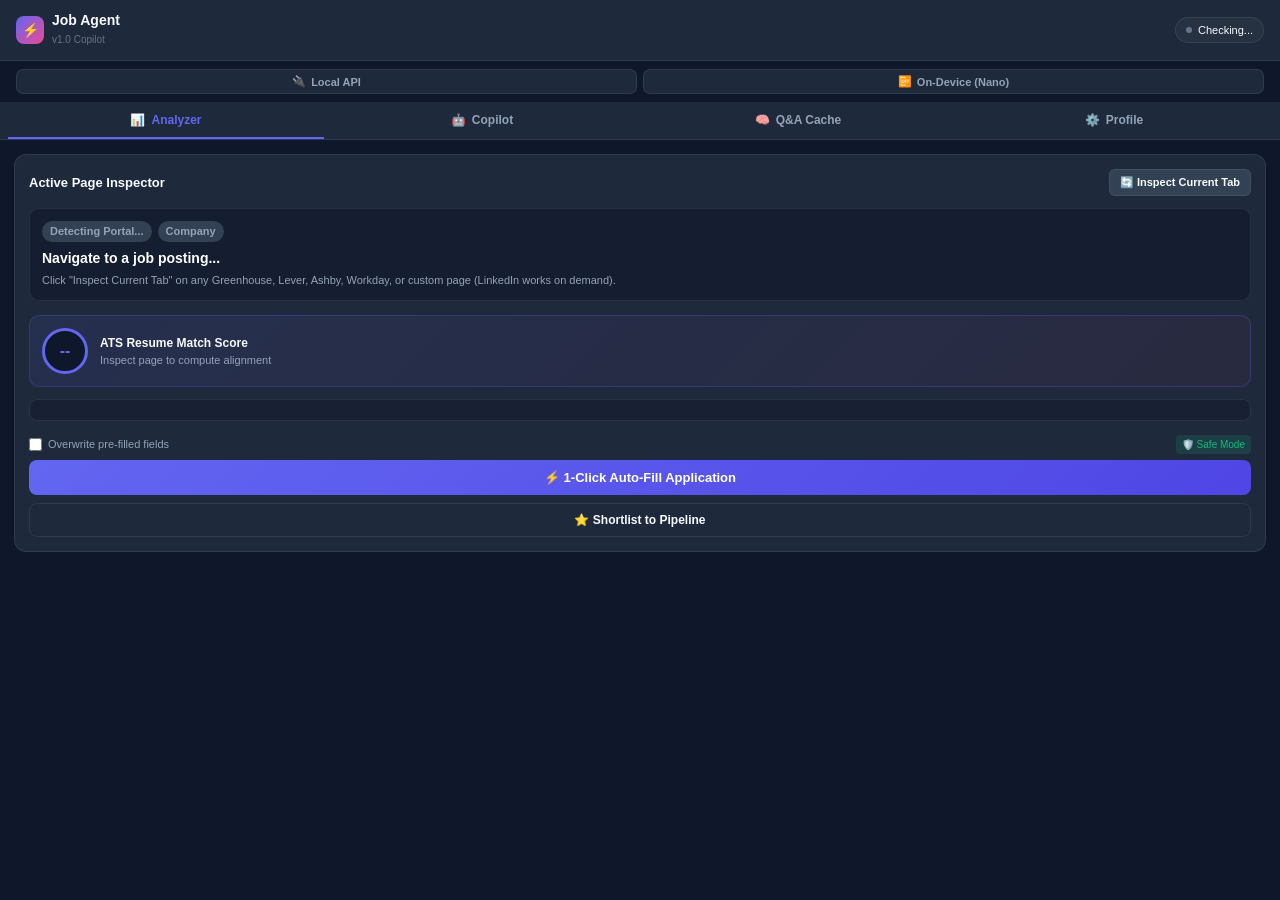
<file: extension/sidepanel/sidepanel.html>
<!DOCTYPE html>
<html lang="en">
<head>
  <meta charset="UTF-8" />
  <meta name="viewport" content="width=device-width, initial-scale=1.0" />
  <title>Job Alert Agent Copilot</title>
  <link rel="stylesheet" href="sidepanel.css" />
</head>
<body>
  <!-- Header Bar -->
  <header class="sp-header">
    <div class="sp-brand">
      <div class="sp-logo-circle">⚡</div>
      <div class="sp-brand-text">
        <h1>Job Agent</h1>
        <span class="sp-badge-version">v1.0 Copilot</span>
      </div>
    </div>
    <div class="sp-status-indicator" id="sp-connection-status">
      <span class="sp-status-dot"></span>
      <span class="sp-status-text" id="sp-status-label">Checking...</span>
    </div>
  </header>

  <!-- Execution Mode Switch -->
  <div class="sp-mode-switch" id="sp-mode-switch" role="group" aria-label="AI execution mode">
    <button type="button" class="sp-mode-btn" data-mode="connected">
      <span>🔌</span> Local API
    </button>
    <button type="button" class="sp-mode-btn" data-mode="standalone">
      <span>📴</span> On-Device (Nano)
    </button>
  </div>

  <!-- Navigation Tabs -->
  <nav class="sp-nav">
    <button class="sp-tab-btn active" data-tab="tab-analyzer">
      <span>📊</span> Analyzer
    </button>
    <button class="sp-tab-btn" data-tab="tab-copilot">
      <span>🤖</span> Copilot
    </button>
    <button class="sp-tab-btn" data-tab="tab-qa">
      <span>🧠</span> Q&A Cache
    </button>
    <button class="sp-tab-btn" data-tab="tab-profile">
      <span>⚙️</span> Profile
    </button>
  </nav>

  <!-- Main Content Container -->
  <main class="sp-content">
    
    <!-- Tab 1: Live Job Analyzer -->
    <section class="sp-tab-pane active" id="tab-analyzer">
      <div class="sp-card">
        <div class="sp-card-header">
          <h3>Active Page Inspector</h3>
          <button class="sp-btn-secondary" id="btn-inspect-page">
            <span>🔄 Inspect Current Tab</span>
          </button>
        </div>
        
        <div class="sp-job-card" id="sp-active-job-details">
          <div class="sp-job-meta">
            <span class="sp-meta-pill" id="sp-job-portal">Detecting Portal...</span>
            <span class="sp-meta-pill" id="sp-job-company">Company</span>
          </div>
          <h2 class="sp-job-title" id="sp-job-title">Navigate to a job posting...</h2>
          <p class="sp-job-desc-snippet" id="sp-job-snippet">Click "Inspect Current Tab" on any Greenhouse, Lever, Ashby, Workday, or custom page (LinkedIn works on demand).</p>
        </div>

        <div class="sp-match-section" id="sp-match-section">
          <div class="sp-match-score-card">
            <div class="sp-score-circle" id="sp-score-circle">--</div>
            <div class="sp-score-info">
              <h4>ATS Resume Match Score</h4>
              <p id="sp-score-tier-label">Inspect page to compute alignment</p>
            </div>
          </div>
          
          <div class="sp-match-analysis" id="sp-match-analysis-text">
            <!-- Dynamic analysis output -->
          </div>
        </div>

        <!-- Telemetry & Form Analysis Section -->
        <div class="sp-telemetry-banner" id="sp-telemetry-banner" style="display: none;">
          <div class="sp-telemetry-header">
            <span class="sp-telemetry-pill" id="sp-telemetry-summary">💡 Form Analysis: 0 fields detected</span>
          </div>
        </div>

        <!-- Detected Screener Questions & Grounded Pitch Generator -->
        <div class="sp-detected-questions-section" id="sp-detected-questions-section" style="display: none;">
          <div class="sp-section-title" style="display: flex; align-items: center; justify-content: space-between;">
            <div>
              <h4>🎯 Custom Screener Questions (<span id="sp-detected-count">0</span>)</h4>
              <span class="sp-hint-inline">Generate 3-5 line anti-slop pitch</span>
            </div>
            <button id="btn-draft-all-questions" class="sp-btn-secondary" style="font-size: 11px; padding: 4px 8px;">
              <span>⚡ Draft All</span>
            </button>
          </div>
          <div class="sp-detected-questions-list" id="sp-detected-questions-list">
            <!-- Dynamic detected question cards -->
          </div>
        </div>

        <div class="sp-action-cluster">
          <div class="sp-autofill-options" style="display: flex; align-items: center; justify-content: space-between; margin-bottom: 6px; font-size: 11px; color: var(--sp-text-muted, #94a3b8); width: 100%;">
            <label style="display: flex; align-items: center; gap: 6px; cursor: pointer; user-select: none;" title="When unchecked (Safe Mode), autofill preserves pre-filled or previously edited data on the application form">
              <input type="checkbox" id="sp-opt-overwrite" style="cursor: pointer; accent-color: #3b82f6;">
              <span>Overwrite pre-filled fields</span>
            </label>
            <span class="sp-badge-safe" id="sp-autofill-mode-badge" style="font-size: 10px; padding: 2px 6px; border-radius: 4px; background: rgba(16, 185, 129, 0.15); color: #10b981; font-weight: 500;">🛡️ Safe Mode</span>
          </div>
          <button class="sp-btn-primary" id="btn-autofill-app">
            <span>⚡ 1-Click Auto-Fill Application</span>
          </button>
          <button class="sp-btn-outline" id="btn-shortlist-job">
            <span>⭐ Shortlist to Pipeline</span>
          </button>
        </div>
      </div>
    </section>

    <!-- Tab 2: AI Career Copilot -->
    <section class="sp-tab-pane" id="tab-copilot">
      <div class="sp-chat-container">
        <div class="sp-chat-messages" id="sp-chat-history">
          <div class="sp-message sp-message-assistant">
            <div class="sp-msg-bubble">
              👋 Hi! I am your <strong>AI Career Copilot</strong>. I have direct context on your resume, active job search pipeline, and current tab. How can I help you land this role?
            </div>
          </div>
        </div>

        <div class="sp-quick-prompts">
          <button class="sp-prompt-chip" data-prompt="Prepare STAR answers for this role">🎯 Interview Prep</button>
          <button class="sp-prompt-chip" data-prompt="Tailor my resume bullets for this posting">📝 Tailor Resume</button>
          <button class="sp-prompt-chip" data-prompt="Draft a cold outreach note to the recruiter">✉️ Outreach Note</button>
        </div>

        <div class="sp-chat-input-box">
          <textarea id="sp-chat-input" placeholder="Ask about interview prep, tailoring, or pipeline..." rows="2"></textarea>
          <button id="sp-chat-send-btn" class="sp-btn-send">➔</button>
        </div>
      </div>
    </section>

    <!-- Tab 3: Q&A Memory Bank -->
    <section class="sp-tab-pane" id="tab-qa">
      <div class="sp-card">
        <div class="sp-card-header">
          <h3>Application Q&A Cache</h3>
          <span class="sp-pill" id="sp-qa-stats-count">0 Cached</span>
        </div>
        <input type="text" class="sp-input" id="sp-qa-search-input" placeholder="🔍 Search saved essay questions..." />
        
        <div class="sp-qa-list" id="sp-qa-list-container">
          <!-- Dynamic Q&A cards -->
          <div class="sp-empty-state">No cached answers found yet. Auto-fills will automatically learn here.</div>
        </div>
      </div>
    </section>

    <!-- Tab 4: Settings & Profile -->
    <section class="sp-tab-pane" id="tab-profile">
      <div class="sp-card">
        <div class="sp-card-header">
          <h3>Candidate Autofill Profile</h3>
          <button class="sp-btn-secondary" id="btn-sync-profile-api" title="Fetch decrypted resume & QA bank from backend">
            <span>🔄 Sync from Backend</span>
          </button>
        </div>
        <p class="sp-hint">Used to instantly fill ATS application forms on Greenhouse, Lever, Ashby, Workday, custom company portals, and LinkedIn (on demand).</p>

        <div class="sp-form-row">
          <div class="sp-form-group">
            <label>First Name / Given Name</label>
            <input type="text" class="sp-input" id="prof-firstname" placeholder="e.g. Alex Jordan" />
          </div>
          <div class="sp-form-group">
            <label>Last Name / Family Name</label>
            <input type="text" class="sp-input" id="prof-lastname" placeholder="e.g. Morgan" />
          </div>
        </div>

        <div class="sp-form-group">
          <label>Full Legal Name</label>
          <input type="text" class="sp-input" id="prof-fullname" placeholder="e.g. Alex Jordan Morgan" />
        </div>

        <div class="sp-form-row">
          <div class="sp-form-group">
            <label>Email Address</label>
            <input type="email" class="sp-input" id="prof-email" placeholder="jane@example.com" />
          </div>
          <div class="sp-form-group">
            <label>Phone Number</label>
            <input type="tel" class="sp-input" id="prof-phone" placeholder="+1 (555) 019-2834" />
          </div>
        </div>

        <div class="sp-form-group">
          <label>Current Location / City</label>
          <input type="text" class="sp-input" id="prof-location" placeholder="e.g. San Francisco, CA" />
        </div>

        <div class="sp-form-group">
          <label>LinkedIn URL</label>
          <input type="url" class="sp-input" id="prof-linkedin" placeholder="https://linkedin.com/in/janedoe" />
        </div>

        <div class="sp-form-group">
          <label>GitHub URL</label>
          <input type="url" class="sp-input" id="prof-github" placeholder="https://github.com/janedoe" />
        </div>

        <div class="sp-form-group">
          <label>Portfolio / Website</label>
          <input type="url" class="sp-input" id="prof-portfolio" placeholder="https://janedoe.dev" />
        </div>

        <div class="sp-form-group">
          <label>CV / Resume Link (Google Drive / Cloud URL)</label>
          <input type="url" class="sp-input" id="prof-resumelink" placeholder="https://drive.google.com/... or https://..." />
        </div>

        <div class="sp-form-row">
          <div class="sp-form-group">
            <label>Current Company</label>
            <input type="text" class="sp-input" id="prof-company" placeholder="e.g. Acme Corp" />
          </div>
          <div class="sp-form-group">
            <label>Current Title</label>
            <input type="text" class="sp-input" id="prof-title" placeholder="e.g. Principal Software Engineer" />
          </div>
        </div>

        <div class="sp-form-row">
          <div class="sp-form-group">
            <label>Years of Experience</label>
            <input type="text" class="sp-input" id="prof-experience" placeholder="e.g. 10+" />
          </div>
          <div class="sp-form-group">
            <label>Notice Period / Availability</label>
            <input type="text" class="sp-input" id="prof-noticeperiod" placeholder="e.g. Immediately / 30 Days" />
          </div>
        </div>

        <div class="sp-form-row">
          <div class="sp-form-group">
            <label>Authorized to work in region?</label>
            <select class="sp-input" id="prof-auth">
              <option value="Yes">Yes</option>
              <option value="No">No</option>
            </select>
          </div>
          <div class="sp-form-group">
            <label>Require Sponsorship?</label>
            <select class="sp-input" id="prof-sponsorship">
              <option value="No">No</option>
              <option value="Yes">Yes</option>
            </select>
          </div>
        </div>

        <h3 style="margin-top: 20px;">Runtime & Agent Mode</h3>
        <div class="sp-form-group">
          <label>FastAPI Backend URL</label>
          <input type="text" class="sp-input" id="cfg-backend-url" />
        </div>

        <div class="sp-form-group">
          <label>Backend API Key (X-API-Key)</label>
          <input type="password" class="sp-input" id="cfg-api-key" placeholder="Enter API Key (from .api_key)" />
        </div>

        <div class="sp-form-group">
          <label>Execution Mode</label>
          <select class="sp-input" id="cfg-mode">
            <option value="connected">Connected Mode (FastAPI + Local Database)</option>
            <option value="standalone">Standalone Mode (100% On-Device in Chrome)</option>
          </select>
        </div>

        <div class="sp-form-group">
          <label>On-Device AI (Chrome Gemini Nano)</label>
          <p class="sp-hint" id="cfg-nano-status">Checking availability…</p>
          <button class="sp-btn-secondary" id="btn-enable-nano" style="display: none;">
            <span>⬇️ Enable On-Device AI (Nano)</span>
          </button>
        </div>

        <button class="sp-btn-primary" id="btn-save-profile" style="margin-top: 15px;">
          <span>💾 Save Profile & Settings</span>
        </button>
      </div>
    </section>

  </main>

  <!-- Notification Toast -->
  <div class="sp-toast" id="sp-toast">Settings Saved!</div>

  <!-- Scripts -->
  <script src="../js/config.js"></script>
  <script src="../js/runtime-adapter.js"></script>
  <script src="sidepanel.js"></script>
</body>
</html>
</file>
<file: extension/sidepanel/sidepanel.css>
/* Job Alert Agent: Chrome Side Panel Styles */

:root {
  --bg-primary: #0f172a;
  --bg-secondary: #1e293b;
  --bg-tertiary: #334155;
  --accent-primary: #6366f1;
  --accent-hover: #4f46e5;
  --accent-success: #10b981;
  --accent-warning: #f59e0b;
  --accent-danger: #ef4444;
  --text-primary: #f8fafc;
  --text-secondary: #94a3b8;
  --text-muted: #64748b;
  --border-color: rgba(255, 255, 255, 0.08);
  --border-focus: rgba(99, 102, 241, 0.5);
  --font-sans: -apple-system, BlinkMacSystemFont, "Segoe UI", Roboto, Oxygen, Ubuntu, Cantarell, sans-serif;
}

* {
  box-sizing: border-box;
  margin: 0;
  padding: 0;
}

body {
  background-color: var(--bg-primary);
  color: var(--text-primary);
  font-family: var(--font-sans);
  font-size: 13px;
  line-height: 1.5;
  display: flex;
  flex-direction: column;
  height: 100vh;
  overflow: hidden;
}

/* Header */
.sp-header {
  display: flex;
  align-items: center;
  justify-content: space-between;
  padding: 12px 16px;
  background-color: var(--bg-secondary);
  border-bottom: 1px solid var(--border-color);
}

.sp-brand {
  display: flex;
  align-items: center;
  gap: 8px;
}

.sp-logo-circle {
  width: 28px;
  height: 28px;
  border-radius: 8px;
  background: linear-gradient(135deg, var(--accent-primary), #ec4899);
  display: flex;
  align-items: center;
  justify-content: center;
  font-size: 14px;
}

.sp-brand-text h1 {
  font-size: 14px;
  font-weight: 700;
  color: var(--text-primary);
  line-height: 1.2;
}

.sp-badge-version {
  font-size: 10px;
  color: var(--text-muted);
  font-weight: 500;
}

.sp-status-indicator {
  display: flex;
  align-items: center;
  gap: 6px;
  padding: 4px 10px;
  border-radius: 9999px;
  background-color: rgba(255, 255, 255, 0.04);
  border: 1px solid var(--border-color);
  font-size: 11px;
}

.sp-status-dot {
  width: 6px;
  height: 6px;
  border-radius: 50%;
  background-color: var(--text-muted);
}

.sp-status-indicator.connected .sp-status-dot {
  background-color: var(--accent-success);
  box-shadow: 0 0 6px var(--accent-success);
}

.sp-status-indicator.standalone .sp-status-dot {
  background-color: var(--accent-warning);
  box-shadow: 0 0 6px var(--accent-warning);
}

/* Execution Mode Switch */
.sp-mode-switch {
  display: flex;
  gap: 6px;
  padding: 8px 16px;
  background-color: var(--bg-primary);
  border-bottom: 1px solid var(--border-color);
}

.sp-mode-btn {
  flex: 1;
  display: inline-flex;
  align-items: center;
  justify-content: center;
  gap: 5px;
  padding: 5px 8px;
  font-family: var(--font-sans);
  font-size: 11px;
  font-weight: 600;
  color: var(--text-secondary);
  background-color: var(--bg-secondary);
  border: 1px solid var(--border-color);
  border-radius: 7px;
  cursor: pointer;
  transition: color 0.15s ease, border-color 0.15s ease, background-color 0.15s ease;
}

.sp-mode-btn:hover {
  color: var(--text-primary);
  border-color: var(--border-focus);
}

.sp-mode-btn.active {
  color: #c7d2fe;
  background-color: rgba(99, 102, 241, 0.18);
  border-color: var(--accent-primary);
}

.sp-mode-btn:disabled {
  opacity: 0.45;
  cursor: not-allowed;
}

/* Navigation Tabs */
.sp-nav {
  display: flex;
  background-color: var(--bg-secondary);
  border-bottom: 1px solid var(--border-color);
  padding: 0 8px;
}

.sp-tab-btn {
  flex: 1;
  background: transparent;
  border: none;
  color: var(--text-secondary);
  padding: 10px 4px;
  font-size: 12px;
  font-weight: 600;
  cursor: pointer;
  display: flex;
  align-items: center;
  justify-content: center;
  gap: 6px;
  border-bottom: 2px solid transparent;
  transition: all 0.2s ease;
}

.sp-tab-btn:hover {
  color: var(--text-primary);
}

.sp-tab-btn.active {
  color: var(--accent-primary);
  border-bottom-color: var(--accent-primary);
}

/* Content Area */
.sp-content {
  flex: 1;
  overflow-y: auto;
  padding: 14px;
}

.sp-tab-pane {
  display: none;
}

.sp-tab-pane.active {
  display: block;
}

/* Cards */
.sp-card {
  background-color: var(--bg-secondary);
  border: 1px solid var(--border-color);
  border-radius: 12px;
  padding: 14px;
  margin-bottom: 12px;
}

.sp-card-header {
  display: flex;
  align-items: center;
  justify-content: space-between;
  margin-bottom: 12px;
}

.sp-card-header h3 {
  font-size: 13px;
  font-weight: 600;
  color: var(--text-primary);
}

/* Job Details */
.sp-job-card {
  background-color: rgba(15, 23, 42, 0.6);
  border: 1px solid var(--border-color);
  border-radius: 10px;
  padding: 12px;
  margin-bottom: 14px;
}

.sp-job-meta {
  display: flex;
  gap: 6px;
  margin-bottom: 6px;
}

.sp-meta-pill {
  font-size: 11px;
  font-weight: 600;
  padding: 2px 8px;
  border-radius: 9999px;
  background-color: var(--bg-tertiary);
  color: var(--text-secondary);
}

.sp-job-title {
  font-size: 14px;
  font-weight: 700;
  color: #ffffff;
  margin-bottom: 4px;
}

.sp-job-desc-snippet {
  font-size: 11px;
  color: var(--text-secondary);
  line-height: 1.4;
  max-height: 48px;
  overflow: hidden;
  text-overflow: ellipsis;
}

/* Match Score Section */
.sp-match-score-card {
  display: flex;
  align-items: center;
  gap: 12px;
  background: linear-gradient(135deg, rgba(99, 102, 241, 0.1) 0%, rgba(236, 72, 153, 0.05) 100%);
  border: 1px solid rgba(99, 102, 241, 0.25);
  border-radius: 10px;
  padding: 12px;
  margin-bottom: 12px;
}

.sp-score-circle {
  width: 46px;
  height: 46px;
  border-radius: 50%;
  background: var(--bg-primary);
  border: 3px solid var(--accent-primary);
  display: flex;
  align-items: center;
  justify-content: center;
  font-size: 16px;
  font-weight: 800;
  color: var(--accent-primary);
}

.sp-score-info h4 {
  font-size: 12px;
  font-weight: 600;
  color: var(--text-primary);
}

.sp-score-info p {
  font-size: 11px;
  color: var(--text-secondary);
}

.sp-match-analysis {
  font-size: 12px;
  color: var(--text-secondary);
  line-height: 1.5;
  background-color: rgba(15, 23, 42, 0.4);
  padding: 10px;
  border-radius: 8px;
  border: 1px solid var(--border-color);
  margin-bottom: 14px;
  max-height: 180px;
  overflow-y: auto;
}

/* Buttons */
.sp-btn-primary {
  width: 100%;
  background: linear-gradient(135deg, var(--accent-primary) 0%, #4f46e5 100%);
  color: #ffffff;
  border: none;
  padding: 10px 14px;
  border-radius: 8px;
  font-size: 13px;
  font-weight: 600;
  cursor: pointer;
  display: flex;
  align-items: center;
  justify-content: center;
  gap: 8px;
  transition: all 0.2s;
}

.sp-btn-primary:hover {
  background: linear-gradient(135deg, #4f46e5 0%, #4338ca 100%);
  transform: translateY(-1px);
}

.sp-btn-secondary {
  background: var(--bg-tertiary);
  color: var(--text-primary);
  border: 1px solid var(--border-color);
  padding: 6px 10px;
  border-radius: 6px;
  font-size: 11px;
  font-weight: 600;
  cursor: pointer;
  transition: all 0.2s;
}

.sp-btn-secondary:hover {
  background: rgba(255, 255, 255, 0.1);
}

.sp-btn-outline {
  width: 100%;
  background: transparent;
  color: var(--text-primary);
  border: 1px solid var(--border-color);
  padding: 9px 14px;
  border-radius: 8px;
  font-size: 12px;
  font-weight: 600;
  cursor: pointer;
  display: flex;
  align-items: center;
  justify-content: center;
  gap: 6px;
  margin-top: 8px;
  transition: all 0.2s;
}

.sp-btn-outline:hover {
  background: rgba(255, 255, 255, 0.05);
  border-color: var(--text-secondary);
}

/* Chat Tab */
.sp-chat-container {
  display: flex;
  flex-direction: column;
  height: calc(100vh - 120px);
}

.sp-chat-messages {
  flex: 1;
  overflow-y: auto;
  padding-bottom: 10px;
  display: flex;
  flex-direction: column;
  gap: 10px;
}

.sp-message {
  display: flex;
  flex-direction: column;
}

.sp-message-assistant .sp-msg-bubble {
  background-color: var(--bg-secondary);
  border: 1px solid var(--border-color);
  color: var(--text-primary);
  border-radius: 12px 12px 12px 2px;
  padding: 10px 12px;
  font-size: 12px;
  line-height: 1.5;
}

.sp-message-user {
  align-items: flex-end;
}

.sp-message-user .sp-msg-bubble {
  background: linear-gradient(135deg, var(--accent-primary), #4f46e5);
  color: #ffffff;
  border-radius: 12px 12px 2px 12px;
  padding: 10px 12px;
  font-size: 12px;
  line-height: 1.5;
  max-width: 85%;
}

.sp-quick-prompts {
  display: flex;
  gap: 6px;
  overflow-x: auto;
  padding: 6px 0;
  margin-bottom: 6px;
}

.sp-prompt-chip {
  background-color: var(--bg-secondary);
  border: 1px solid var(--border-color);
  color: var(--text-secondary);
  padding: 4px 10px;
  border-radius: 9999px;
  font-size: 11px;
  white-space: nowrap;
  cursor: pointer;
  transition: all 0.2s;
}

.sp-prompt-chip:hover {
  color: var(--text-primary);
  border-color: var(--accent-primary);
}

.sp-chat-input-box {
  display: flex;
  gap: 8px;
  align-items: flex-end;
  background-color: var(--bg-secondary);
  border: 1px solid var(--border-color);
  border-radius: 10px;
  padding: 8px;
}

.sp-chat-input-box textarea {
  flex: 1;
  background: transparent;
  border: none;
  color: var(--text-primary);
  font-family: inherit;
  font-size: 12px;
  resize: none;
  outline: none;
}

.sp-btn-send {
  background-color: var(--accent-primary);
  color: #ffffff;
  border: none;
  width: 30px;
  height: 30px;
  border-radius: 8px;
  cursor: pointer;
  display: flex;
  align-items: center;
  justify-content: center;
  font-size: 14px;
}

/* Forms & Inputs */
.sp-form-group {
  margin-bottom: 12px;
}

.sp-form-row {
  display: flex;
  gap: 10px;
}

.sp-form-row .sp-form-group {
  flex: 1;
}

.sp-form-group label {
  display: block;
  font-size: 11px;
  font-weight: 600;
  color: var(--text-secondary);
  margin-bottom: 4px;
}

.sp-input {
  width: 100%;
  background-color: var(--bg-primary);
  border: 1px solid var(--border-color);
  border-radius: 6px;
  padding: 8px 10px;
  color: var(--text-primary);
  font-size: 12px;
  outline: none;
  transition: border-color 0.2s;
}

.sp-input:focus {
  border-color: var(--accent-primary);
}

.sp-hint {
  font-size: 11px;
  color: var(--text-muted);
  margin-bottom: 14px;
}

.sp-pill {
  font-size: 10px;
  font-weight: 700;
  padding: 2px 8px;
  border-radius: 9999px;
  background-color: rgba(99, 102, 241, 0.15);
  color: var(--accent-primary);
}

.sp-qa-list {
  display: flex;
  flex-direction: column;
  gap: 8px;
  margin-top: 10px;
}

.sp-qa-item {
  background-color: rgba(15, 23, 42, 0.5);
  border: 1px solid var(--border-color);
  border-radius: 8px;
  padding: 10px;
}

.sp-qa-item-q {
  font-size: 12px;
  font-weight: 600;
  color: var(--text-primary);
  margin-bottom: 4px;
}

.sp-qa-item-a {
  font-size: 11px;
  color: var(--text-secondary);
  line-height: 1.4;
  margin-bottom: 8px;
}

.sp-empty-state {
  text-align: center;
  color: var(--text-muted);
  font-size: 12px;
  padding: 20px 0;
}

/* Toast */
.sp-toast {
  position: fixed;
  bottom: 16px;
  left: 50%;
  transform: translateX(-50%) translateY(100px);
  background: #10b981;
  color: #ffffff;
  padding: 8px 16px;
  border-radius: 9999px;
  font-size: 12px;
  font-weight: 600;
  box-shadow: 0 4px 12px rgba(0, 0, 0, 0.3);
  transition: transform 0.3s cubic-bezier(0.16, 1, 0.3, 1);
  z-index: 9999;
}

.sp-toast.show {
  transform: translateX(-50%) translateY(0);
}

/* Telemetry & Custom Question Elements */
.sp-telemetry-banner {
  margin-bottom: 12px;
}

.sp-telemetry-pill {
  display: inline-block;
  font-size: 10px;
  font-weight: 600;
  padding: 4px 8px;
  border-radius: 6px;
  background: rgba(99, 102, 241, 0.15);
  color: #a5b4fc;
  border: 1px solid rgba(99, 102, 241, 0.3);
}

.sp-detected-questions-section {
  margin-bottom: 14px;
  border-top: 1px solid var(--border-color);
  padding-top: 10px;
}

.sp-section-title {
  display: flex;
  align-items: center;
  justify-content: space-between;
  margin-bottom: 8px;
}

.sp-section-title h4 {
  font-size: 12px;
  font-weight: 700;
  color: var(--text-primary);
}

.sp-hint-inline {
  font-size: 10px;
  color: var(--text-muted);
}

.sp-detected-card {
  background: var(--bg-tertiary);
  border: 1px solid var(--border-color);
  border-radius: 8px;
  padding: 10px;
  margin-bottom: 8px;
}

.sp-detected-q-text {
  font-size: 11px;
  font-weight: 600;
  color: var(--text-primary);
  margin-bottom: 6px;
}

.sp-detected-actions {
  display: flex;
  gap: 6px;
  margin-top: 6px;
}

.sp-detected-preview-box {
  width: 100%;
  font-size: 11px;
  line-height: 1.4;
  color: var(--text-secondary);
  background: rgba(15, 23, 42, 0.6);
  border: 1px solid var(--border-color);
  border-radius: 6px;
  padding: 6px;
  resize: vertical;
  min-height: 50px;
  margin-top: 6px;
  font-family: inherit;
}
</file>
